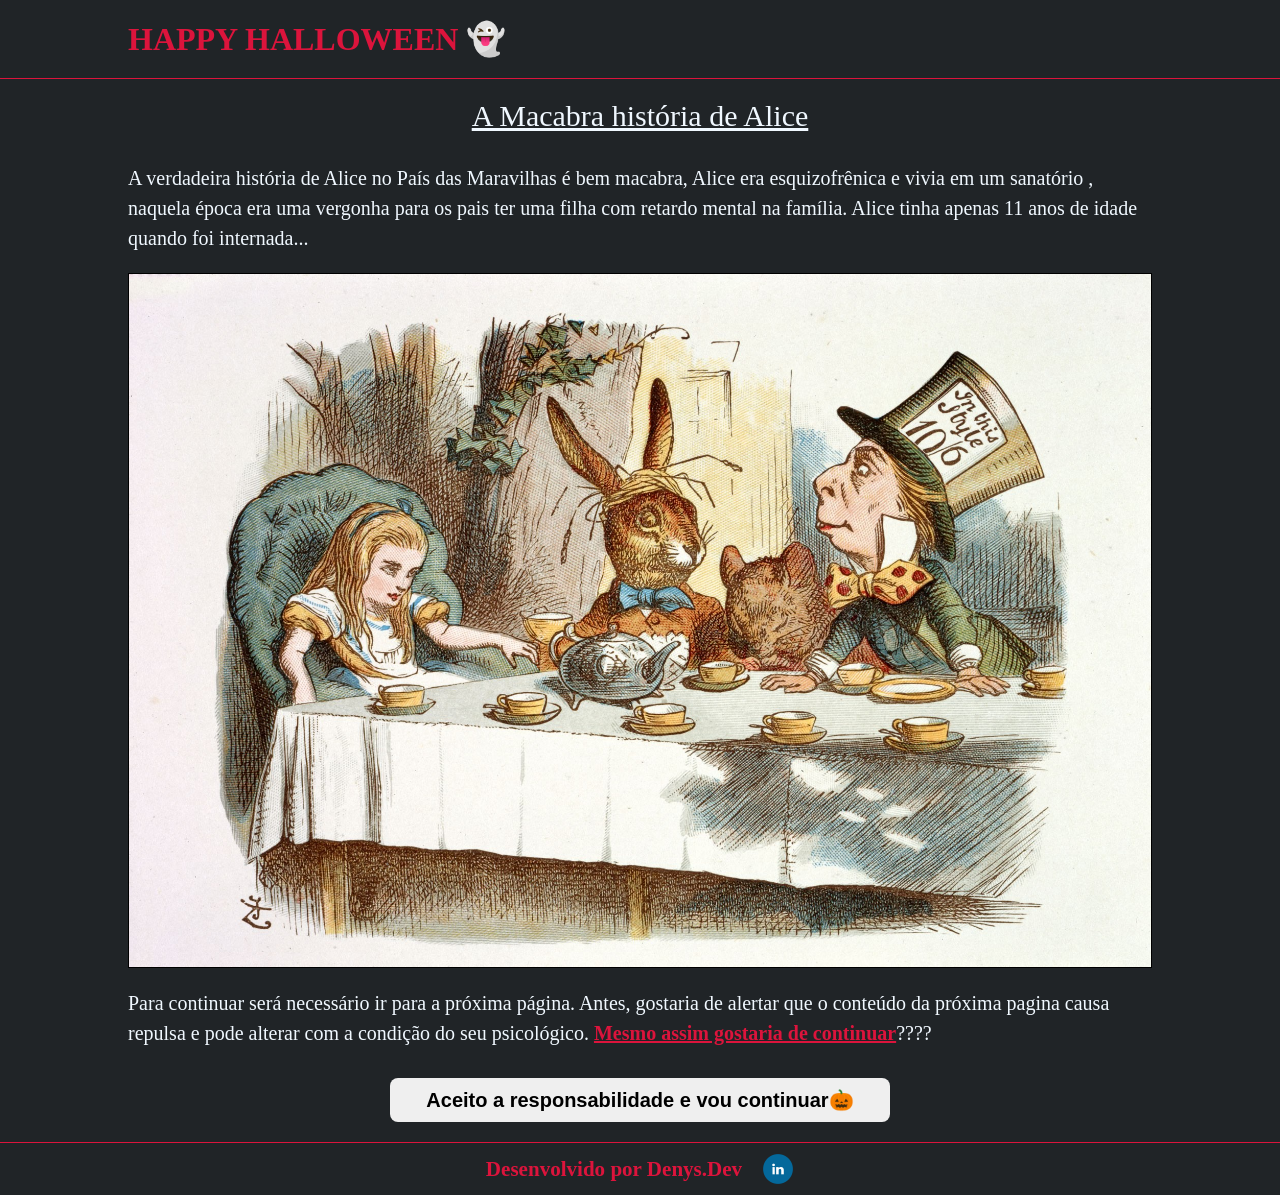
<file: index.html>
<!DOCTYPE html>
<html lang="pt-br">
<head>
    <meta charset="UTF-8">
    <meta name="viewport" content="width=device-width, initial-scale=1.0">
    <link rel="stylesheet" href="css/style.css">
    <link rel="stylesheet" href="css/medias-query.css">
    <title>HappyHalloween</title>
</head>
<body>
    <div class="alice-macabra">
        <audio src="src/woman-screaming.wav" loop class="screaming"></audio>
        <img src="src/aliceMacabra.jpg" alt="Alice Macabra">
        <button class="home">Home</button>
    </div>
    <header>
        <div class="trilha" onload="">
            <audio src="src/tribo_cantar_rituais.mp3"  autoplay class="audio-trilha"></audio>
        </div>
        <h1>Happy Halloween &#128123;</h1>
    </header>
    <main>
        <div class="text-img">
            <h2>A Macabra história de Alice</h2>
            <p>
            A verdadeira história de Alice no País das Maravilhas é bem macabra, Alice era esquizofrênica e vivia em um sanatório , naquela época era uma vergonha para os pais ter uma filha com retardo mental na família.
            Alice tinha apenas 11 anos de idade quando foi internada...
            </p>
            <img src="src/alice.jpg" alt="Imagem da Alice no país das maravilhas" class="alice">
            <p>Para continuar será necessário ir para a próxima página. Antes, gostaria de alertar que o conteúdo da próxima pagina causa repulsa e pode alterar com a condição do seu psicológico. <span>Mesmo assim gostaria de continuar</span>????</p>

        <button class="button-susto">Aceito a responsabilidade e vou continuar&#127875;</button>  
        </div>  
    </main>
    <footer>
        <h3><a href="https://www.linkedin.com/in/denys-aquino/" target="_blank">Desenvolvido por Denys.Dev <img src="src/linkedin.png" alt="" class="logo-linkedin"></a></h3>
    </footer>

    <script type="text/javascript" src="halloween.js"></script>

</body>
</html>
</file>
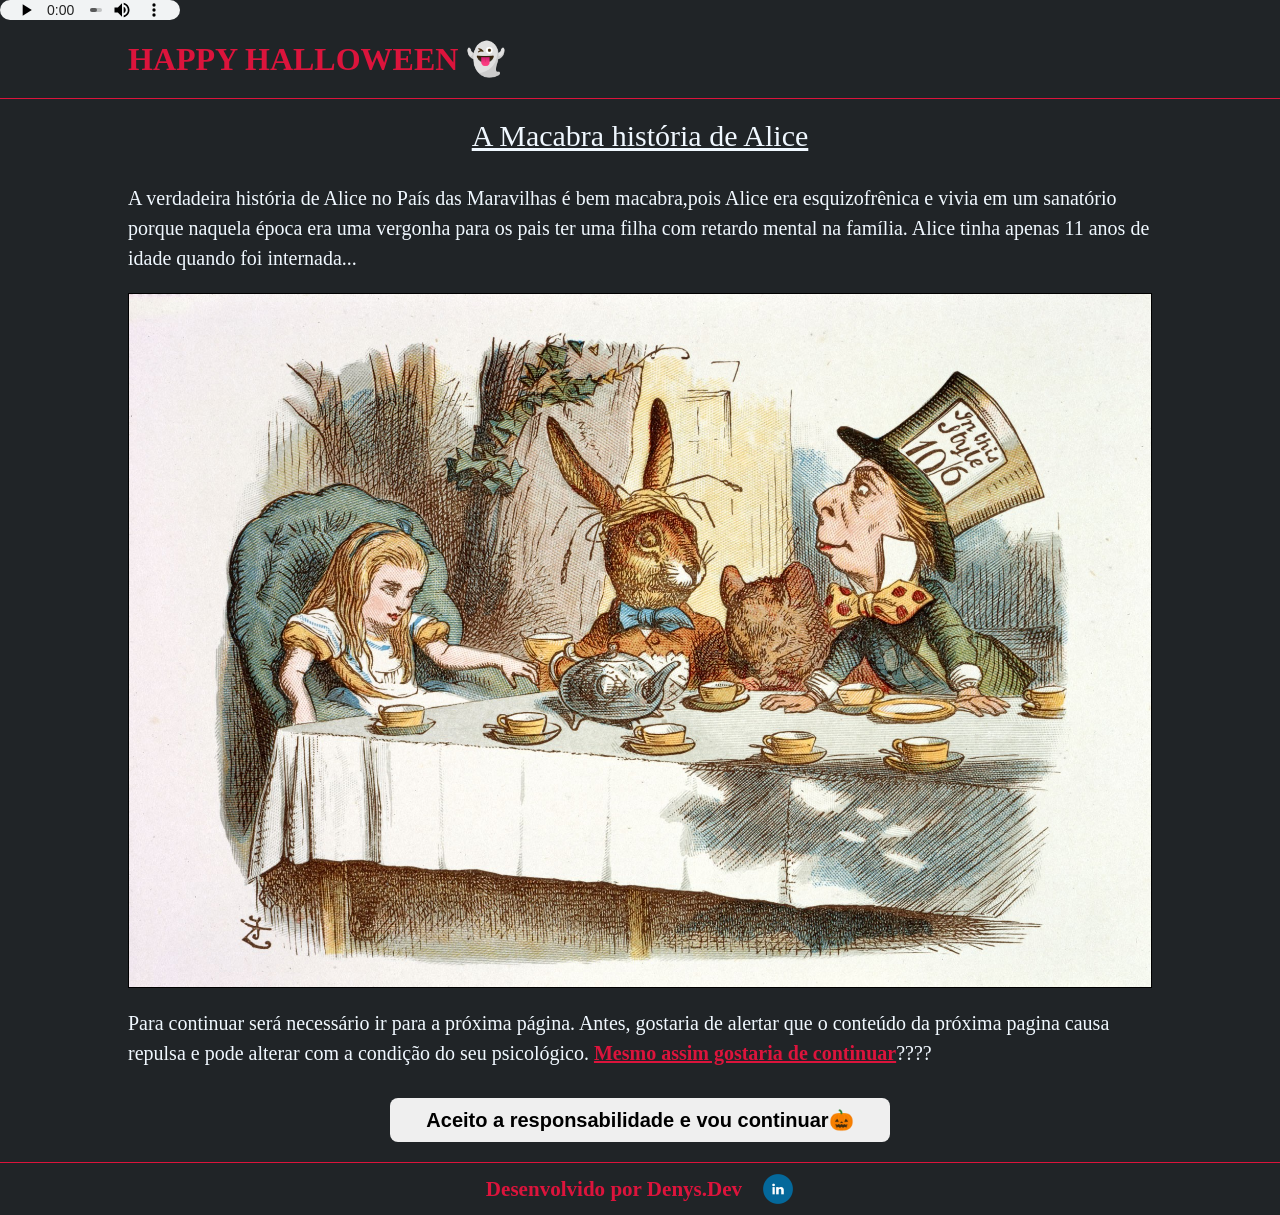
<file: halloween.html>
<!DOCTYPE html>
<html lang="pt-br">
<head>
    <meta charset="UTF-8">
    <meta name="viewport" content="width=device-width, initial-scale=1.0">
    <link rel="stylesheet" href="css/style.css">
    <link rel="stylesheet" href="css/medias-query.css">
    <title>Halloween</title>
</head>
<body>
    <div class="alice-macabra">
        <audio src="src/woman-screaming.wav" loop class="screaming"></audio>
        <img src="src/aliceMacabra.jpg" alt="Alice Macabra">
        <button class="home">Home</button>
    </div>
    <header>
        <div class="trilha" onload="">
            <audio src="src/tribo_cantar_rituais.mp3" autoplay controls class="audio-trilha"></audio>
        </div>
        <h1>Happy Halloween &#128123;</h1>
    </header>
    <main>
        <div class="text-img">
            <h2>A Macabra história de Alice</h2>
            <p>
            A verdadeira história de Alice no País das Maravilhas é bem macabra,pois Alice era esquizofrênica e vivia em um sanatório porque naquela época era uma vergonha para os pais ter uma filha com retardo mental na família.
            Alice tinha apenas 11 anos de idade quando foi internada...
            </p>
            <img src="src/alice.jpg" alt="Imagem da Alice no país das maravilhas" class="alice">
            <p>Para continuar será necessário ir para a próxima página. Antes, gostaria de alertar que o conteúdo da próxima pagina causa repulsa e pode alterar com a condição do seu psicológico. <span>Mesmo assim gostaria de continuar</span>????</p>

        <button class="button-susto">Aceito a responsabilidade e vou continuar&#127875;</button>  
        </div>  
    </main>
    <footer>
        <h3><a href="https://www.linkedin.com/in/denys-aquino/" target="_blank">Desenvolvido por Denys.Dev <img src="src/linkedin.png" alt="" class="logo-linkedin"></a></h3>
    </footer>

    <script type="text/javascript" src="halloween.js"></script>

</body>
</html>
</file>
<file: css/style.css>
*{
    margin: 0;
    padding: 0;
    box-sizing: border-box;
}

body{
    width: 100%;
    background: #202427;
    color: aliceblue;

}

header {
    width: 100%;
    color: white;
    border-bottom: 1px solid crimson;
}

header > h1 {
    width: 90%;
    color: crimson;
    text-align: center;
    text-transform: uppercase;
    padding: 20px 0;
}

audio {
    width: 180px;
    height: 20px;
    top: 0;
    left: 0;
}



main {
    max-width: 100%;
}

h2 {
    font-size: 30px;
    padding: 20px;
    font-weight: 100;
    text-align: center;
    text-decoration: underline;
}

h3 {
    padding: 10px 0;
}

img {
    width: 90%;
}

button {
    width: 90%;
    font-size: 20px;
    font-weight: bold;
    padding: 10px;
    margin: 20px 0;
    border-radius: 8px;
    border: none;
    transition: background .5s ease-out;
}

button:hover {
    background-color: crimson;
    color: white;
}

span {
    color: crimson;
    font-weight: bold;
    text-decoration: underline;
}

footer {
    border-top: 1px crimson solid;
    text-align: center;
    width: 100%;
    font-size: 18px;
    color: crimson;
}

a {
    display: flex;
    justify-content: center;
    align-items: center;
    color: crimson;
    text-decoration: none;
}

.trilha {
    display: flex;
    justify-content: left;
    width: 100%;

}

.text-img {
    display: flex;
    flex-direction: column;
    justify-content: center;
    align-items: center;
    width: 100%;

}

.text-img p {
    width: 90%;
    max-width: 1024px;
    font-size: 20px;
    line-height: 1.5;
    margin: 10px 0;
    word-break: keep-all;
    /* white-space: pre-line; */
}

.button-susto {
    max-width: 500px
}

.alice{
   width: 90%;
   margin: 10px 0;
   max-width: 1024px;
   border: 1px black solid;
}

.alice-macabra {
    width: 100%;
    height: 100%;
    display: none;
}

.alice-macabra img{
    position: absolute;
    width: 100%;
    height: 100%;
    z-index: 2;
    transition: 1s;
    animation: aliceMacabra 2s  infinite;
}

.home {
    width: 50px;
    font-size: 12px;
    font-weight: 700;
    position: absolute;
    z-index: 3;
    background-color: crimson;
    bottom: 0;

}

.logo-linkedin {
    width: 32px;
}

@keyframes aliceMacabra {
    0%,20%{  
        transform: rotate(-10deg) scale(.1);
        opacity: .02;
    }
    10%,30%{
        transform: rotate(5deg) scale(.2);
        opacity: .1;
    }
    80%,50%{
        transform: rotate(0) scale(.3);
        opacity: .02;
    }
    40%,70%{
        transform: rotate(-5deg) scale(.5);
        opacity: .1;
    }
    60%,100%{
        transform: rotate(0) scale(2);
        opacity: 1;
    }
}
</file>
<file: css/medias-query.css>
@media (min-width: 768px){
    .button-susto {
        width: 500px;
    }
    .logo-linkedin {
        margin-left: 20px;
    }
    header{
        display: flex;
        flex-direction: column;
        justify-content: center;
        align-items: center;
    }
    header > h1 {
        text-align: left;
        max-width: 1024px;
    }
}
</file>
